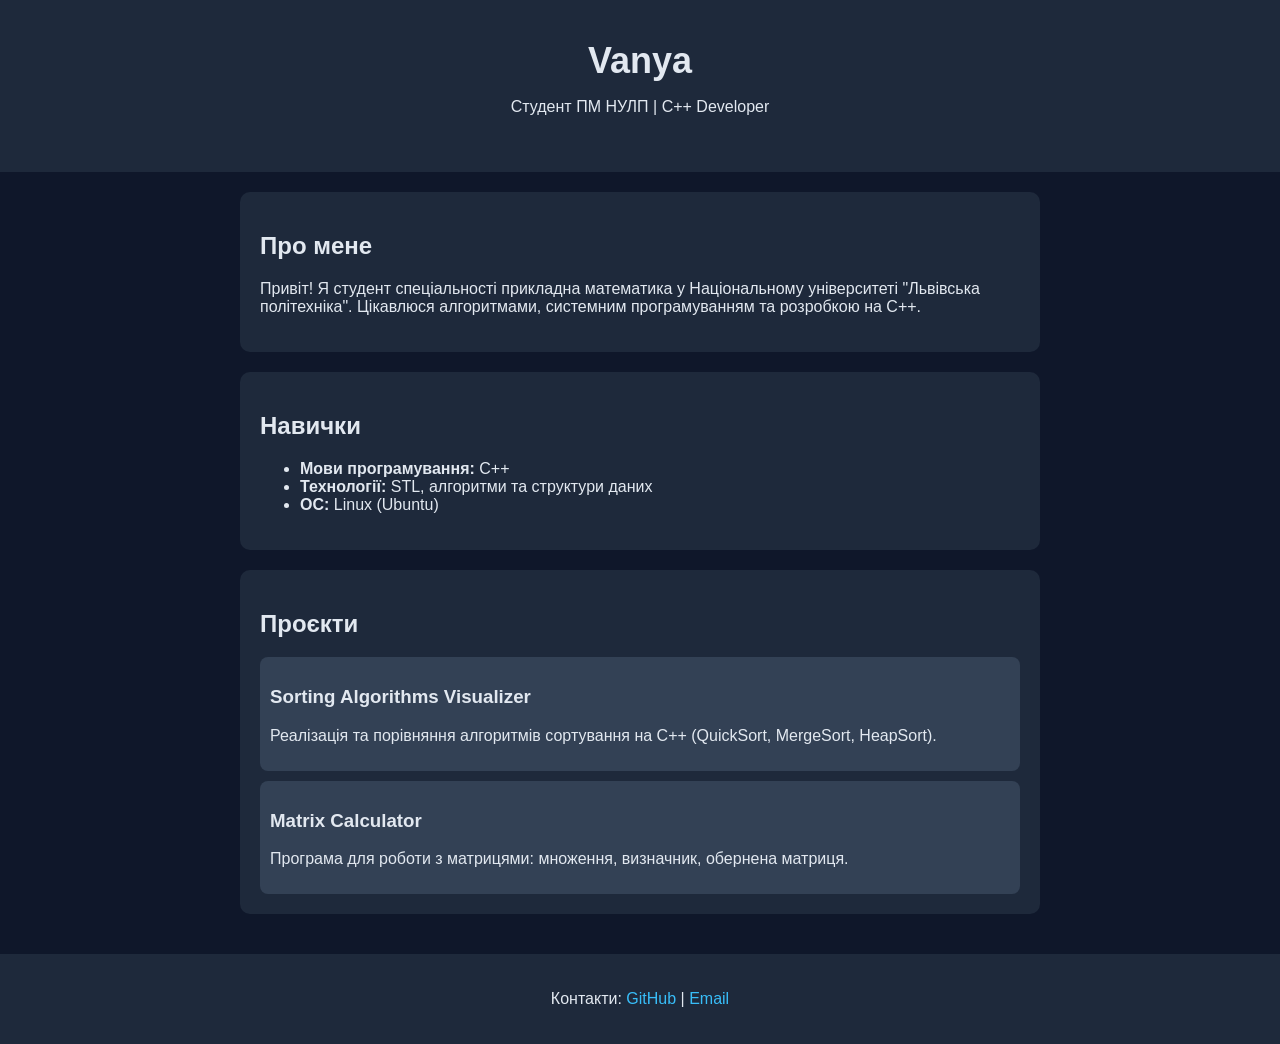
<file: index.html>
<!DOCTYPE html>
<html lang="uk">
<head>
    <meta charset="UTF-8">
    <meta name="viewport" content="width=device-width, initial-scale=1.0">
    <title>Vanya | C++ Developer</title>
    <link rel="stylesheet" href="style.css">
</head>
<body>

    <header>
        <h1>Vanya</h1>
        <p>Студент ПМ НУЛП | C++ Developer</p>
    </header>

    <main>

        <section class="card">
            <h2>Про мене</h2>
            <p>
                Привіт! Я студент спеціальності прикладна математика
                у Національному університеті "Львівська політехніка".
                Цікавлюся алгоритмами, системним програмуванням
                та розробкою на C++.
            </p>
        </section>

        <section class="card">
            <h2>Навички</h2>
            <ul>
                <li><strong>Мови програмування:</strong> C++</li>
                <li><strong>Технології:</strong> STL, алгоритми та структури даних</li>
                <li><strong>ОС:</strong> Linux (Ubuntu)</li>
            </ul>
        </section>

        <section class="card">
            <h2>Проєкти</h2>

            <div class="project">
                <h3>Sorting Algorithms Visualizer</h3>
                <p>
                    Реалізація та порівняння алгоритмів сортування на C++ 
                    (QuickSort, MergeSort, HeapSort).
                </p>
            </div>

            <div class="project">
                <h3>Matrix Calculator</h3>
                <p>
                    Програма для роботи з матрицями: множення, визначник,
                    обернена матриця.
                </p>
            </div>

        </section>

    </main>

    <footer>
        <p>
            Контакти:
            <a href="#">GitHub</a> |
            <a href="mailto:example@gmail.com">Email</a>
        </p>
    </footer>

</body>
</html>
</file>
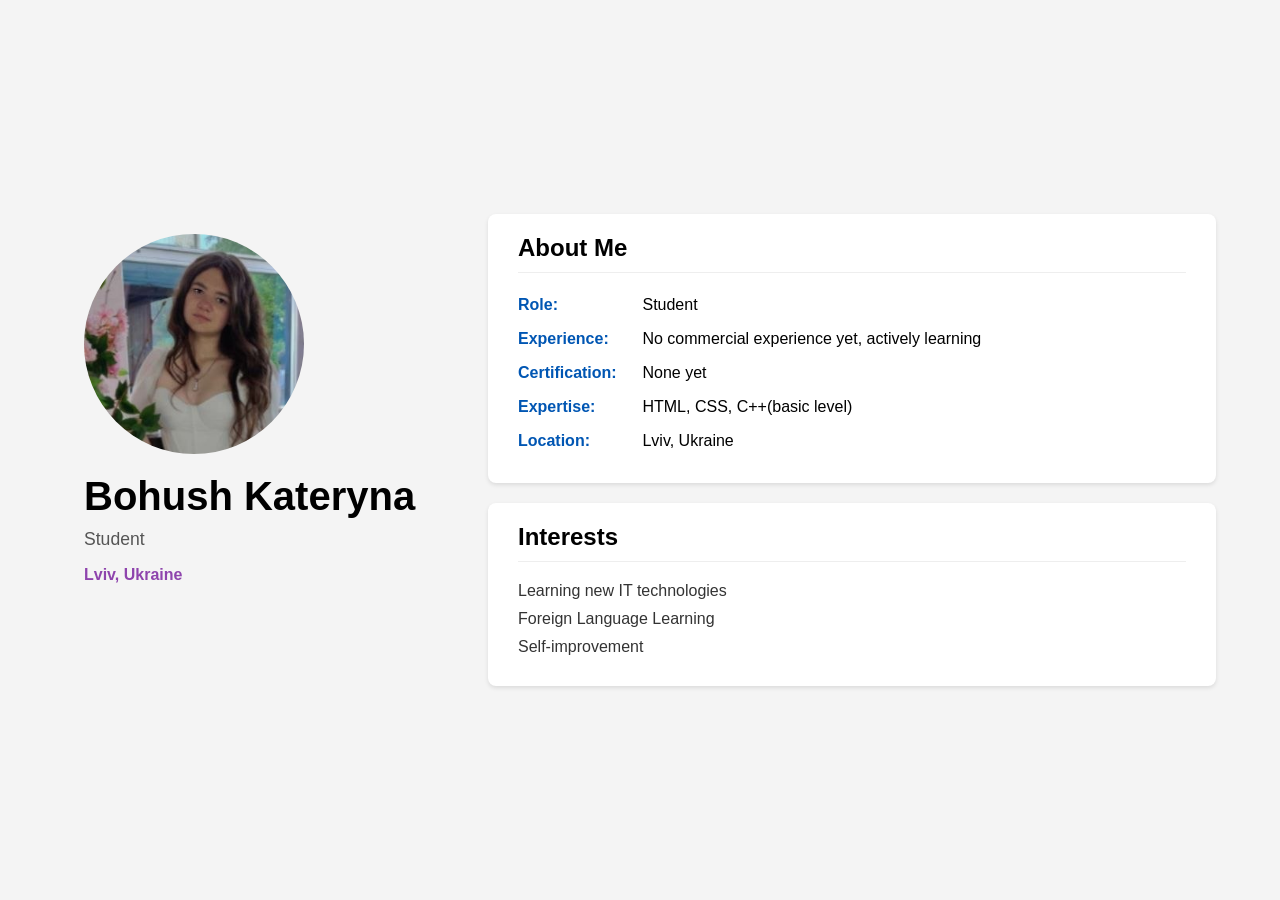
<file: WebpageKath/index.html>
<!DOCTYPE html>
<html lang="en">
<head>
    <meta charset="UTF-8">
    <meta name="viewport" content="width=device-width, initial-scale=1.0">
    <title>Bohush Kateryna - Profile</title>
    <link rel="stylesheet" href="style.css">
</head>
<body>
    <div class="container">
        <div class="profile-summary">
            <div class="profile-photo-container">
             <img src="my_photo.jpg" alt="Bohush Kateryna" class="profile-photo">            </div>
            <div class="profile-title">
                <h1>Bohush Kateryna</h1>
                <p class="tagline">Student</p>
                <p class="location-text">Lviv, Ukraine</p>
            </div>
        </div>

        <div class="profile-details">
            <div class="card about-me">
                <h2>About Me</h2>
                <ul>
                    <li><span class="label">Role:</span> <span class="value">Student</span></li>
                    <li><span class="label">Experience:</span> <span class="value">No commercial experience yet, actively learning</span></li>
                    <li><span class="label">Certification:</span> <span class="value">None yet</span></li>
                    <li><span class="label">Expertise:</span> <span class="value">HTML, CSS, C++(basic level)</span></li>
                    <li><span class="label">Location:</span> <span class="value">Lviv, Ukraine</span></li>
                </ul>
            </div>

            <div class="card interests">
                <h2>Interests</h2>
                <ul>
                    <li>Learning new IT technologies</li>
                    <li>Foreign Language Learning</li>
                    <li>Self-improvement</li>
                </ul>
            </div>
        </div>
    </div>
</body>
</html>
</file>
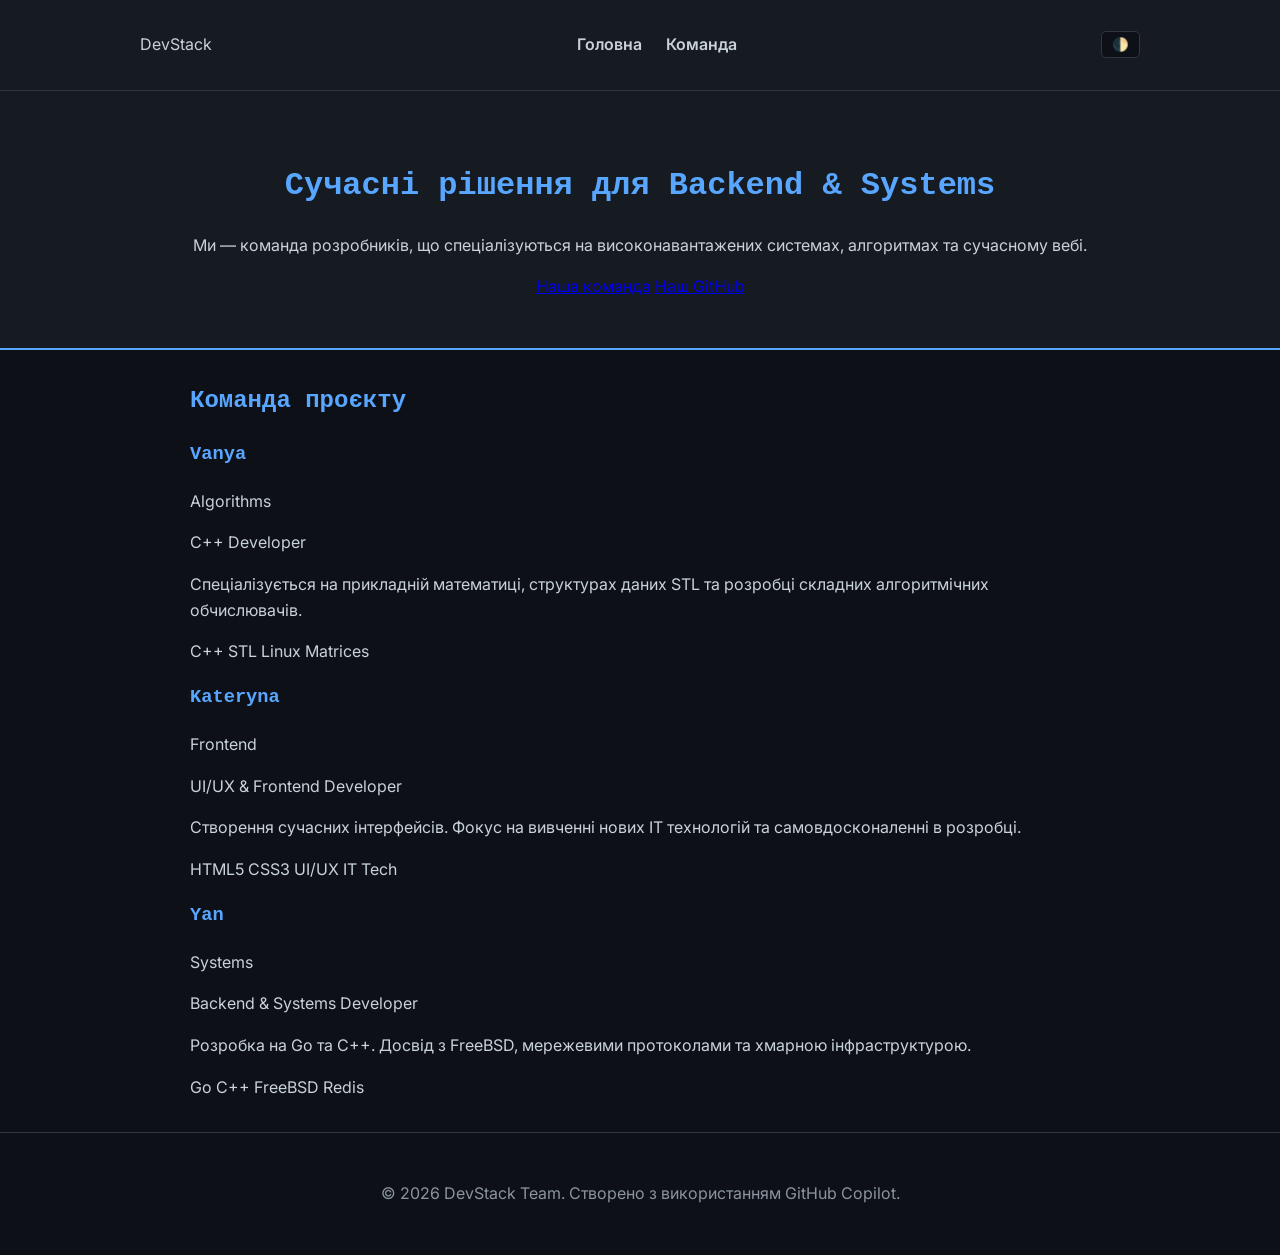
<file: WebpageYan/index.html>
<!DOCTYPE html>
<html lang="uk">
<head>
    <meta charset="UTF-8">
    <meta name="viewport" content="width=device-width, initial-scale=1.0">
    <title>Dev Portfolio | Головна</title>
    <link rel="stylesheet" href="style.css">
    <link href="https://fonts.googleapis.com/css2?family=Inter:wght@300;400;600&display=swap" rel="stylesheet">
</head>
<body data-theme="dark">
    <nav class="navbar">
        <div class="nav-container">
            <span class="logo">Dev<span>Stack</span></span>
            <ul class="nav-links">
                <li><a href="index.html">Головна</a></li>
                <li><a href="#team">Команда</a></li>
            </ul>
            <button id="theme-toggle" class="theme-btn" onclick="toggleTheme()">🌓</button>
        </div>
    </nav>

    <header class="hero">
        <div class="hero-content">
            <h1>Сучасні рішення для Backend & Systems</h1>
            <p>Ми — команда розробників, що спеціалізуються на високонавантажених системах, алгоритмах та сучасному вебі.</p>
            <div class="hero-btns">
                <a href="#team" class="btn-primary">Наша команда</a>
                <a href="https://github.com" class="btn-secondary">Наш GitHub</a>
            </div>
        </div>
    </header>

    <main id="team" class="container">
        <h2 class="section-title">Команда проєкту</h2>
        <div class="member-card">
                <div class="card-header">
                    <h3>Vanya</h3>
                    <span class="badge">Algorithms</span>
                </div>
                <p class="role">C++ Developer</p>
                <p>Спеціалізується на прикладній математиці, структурах даних STL та розробці складних алгоритмічних обчислювачів.</p>
                <div class="skills-tags">
                    <span>C++</span> <span>STL</span> <span>Linux</span> <span>Matrices</span>
                </div>
            </div>

        <div class="member-card">
                <div class="card-header">
                    <h3>Kateryna</h3>
                    <span class="badge">Frontend</span>
                </div>
                <p class="role">UI/UX & Frontend Developer</p>
                <p>Створення сучасних інтерфейсів. Фокус на вивченні нових IT технологій та самовдосконаленні в розробці.</p>
                <div class="skills-tags">
                    <span>HTML5</span> <span>CSS3</span> <span>UI/UX</span> <span>IT Tech</span>
                </div>
            </div>

        <div class="team-grid">
            <div class="member-card">
                <div class="card-header">
                    <h3>Yan</h3>
                    <span class="badge">Systems</span>
                </div>
                <p class="role">Backend & Systems Developer</p>
                <p>Розробка на Go та C++. Досвід з FreeBSD, мережевими протоколами та хмарною інфраструктурою.</p>
                <div class="skills-tags">
                    <span>Go</span> <span>C++</span> <span>FreeBSD</span> <span>Redis</span>
                </div>
            </div>

            
            
        </div>
    </main>

    <footer>
        <p>&copy; 2026 DevStack Team. Створено з використанням GitHub Copilot.</p>
    </footer>

    <script>
    function toggleTheme() {
        const body = document.body;
        // Перевіряємо поточну тему
        const currentTheme = body.getAttribute('data-theme') || 'dark';
        const newTheme = currentTheme === 'dark' ? 'light' : 'dark';
        
        
        body.setAttribute('data-theme', newTheme);
       
        localStorage.setItem('theme', newTheme);
    }

    
    (function() {
        const savedTheme = localStorage.getItem('theme');
        if (savedTheme) {
            document.body.setAttribute('data-theme', savedTheme);
        } else {
            // Якщо нічого не збережено, ставимо dark за замовчуванням
            document.body.setAttribute('data-theme', 'dark');
        }
    })();
</script>
</body>
</html>
</file>
<file: style.css>
body {
    margin: 0;
    font-family: Arial, sans-serif;
    background-color: #0f172a;
    color: #e2e8f0;
}

header {
    text-align: center;
    padding: 40px;
    background: #1e293b;
}

h1 {
    margin: 0;
    font-size: 36px;
}

main {
    padding: 20px;
    max-width: 800px;
    margin: auto;
}

.card {
    background: #1e293b;
    padding: 20px;
    margin-bottom: 20px;
    border-radius: 10px;
}

.project {
    margin-top: 10px;
    padding: 10px;
    background: #334155;
    border-radius: 8px;
}

a {
    color: #38bdf8;
    text-decoration: none;
}

    a:hover {
        text-decoration: underline;
    }

footer {
    text-align: center;
    padding: 20px;
    background: #1e293b;
}
</file>
<file: WebpageKath/style.css>
body {
    font-family: Arial, sans-serif;
    background-color: #f4f4f4;
    color: #333;
    margin: 0;
    padding: 0;
    display: flex;
    justify-content: center;
    align-items: center;
    min-height: 100vh;
}

.container {
    display: flex;
    max-width: 1200px;
    width: 90%;
    margin: 20px;
    background-color: #f4f4f4; 
}

/* Ліва колонка */
.profile-summary {
    flex: 1;
    display: flex;
    flex-direction: column;
    align-items: flex-start;
    padding: 20px;
    margin-right: 20px;
}

.profile-photo-container {
    width: 220px;
    height: 220px;
    margin-bottom: 20px;
}

.profile-photo {
    width: 100%;
    height: 100%;
    object-fit: cover;
    border-radius: 50%; 
}

.profile-title h1 {
    font-size: 2.5em;
    font-weight: bold;
    color: #000;
    margin: 0 0 10px 0;
}

.tagline {
    font-size: 1.1em;
    color: #555;
    margin: 0 0 10px 0;
}

.location-text {
    font-size: 1em;
    color: #8e44ad; 
    font-weight: bold;
}

/* Права колонка */
.profile-details {
    flex: 2;
    display: flex;
    flex-direction: column;
    gap: 20px;
}

.card {
    background-color: #fff;
    padding: 20px 30px;
    border-radius: 8px;
    box-shadow: 0 2px 4px rgba(0,0,0,0.1);
}

.card h2 {
    font-size: 1.5em;
    font-weight: bold;
    color: #000;
    margin-top: 0;
    margin-bottom: 20px;
    border-bottom: 1px solid #eee; 
    padding-bottom: 10px;
}

.card ul {
    list-style-type: none;
    padding: 0;
    margin: 0;
}

/* Стилі для About Me */
.about-me ul li {
    margin-bottom: 10px;
    line-height: 1.5;
}

.label {
    color: #0056b3; 
    font-weight: bold;
    display: inline-block;
    width: 120px; 
}

.value {
    color: #000;
}

/* Стилі для Interests */
.interests ul li {
    margin-bottom: 10px;
    color: #333;
    list-style-type: none; 
}
</file>
<file: WebpageYan/style.css>
:root {
    --bg-main: #0d1117;         
    --bg-card: #161b22;          
    --text-main: #c9d1d9;
    --text-muted: #8b949e;
    --accent-blue: #58a6ff;     
    --accent-green: #3fb950;    
    --border-color: #30363d;
    --header-border: #58a6ff;
}

/* Світла тема (Bonus Task) */
[data-theme="light"] {
    --bg-main: #ffffff;
    --bg-card: #f6f8fa;
    --text-main: #24292f;
    --text-muted: #57606a;
    --accent-blue: #0969da;
    --accent-green: #1a7f37;
    --border-color: #d0d7de;
    --header-border: #0969da;
}

body {
    font-family: 'Inter', -apple-system, sans-serif;
    background-color: var(--bg-main);
    color: var(--text-main);
    line-height: 1.6;
    margin: 0;
    padding: 0;
    transition: all 0.3s ease;
}


.navbar {
    background-color: var(--bg-card);
    border-bottom: 1px solid var(--border-color);
    padding: 1rem 2rem;
    position: sticky;
    top: 0;
    z-index: 1000;
}

.nav-container {
    max-width: 1000px;
    margin: 0 auto;
    display: flex;
    justify-content: space-between;
    align-items: center;
}

.nav-links {
    list-style: none;
    display: flex;
    gap: 1.5rem;
    padding: 0;
}

.nav-links a {
    color: var(--text-main);
    text-decoration: none;
    font-weight: 600;
}

.nav-links a:hover {
    color: var(--accent-blue);
}


header {
    background-color: var(--bg-card);
    padding: 3rem 1rem;
    text-align: center;
    border-bottom: 2px solid var(--header-border);
}

h1, h2, h3 {
    font-family: 'Courier New', Courier, monospace; 
    color: var(--accent-blue);
}

/* Основний контент */
main {
    max-width: 900px;
    margin: 2rem auto;
    padding: 0 1rem;
}

section {
    margin-bottom: 2.5rem;
    background-color: var(--bg-card);
    padding: 1.5rem 2rem;
    border-radius: 8px;
    box-shadow: 0 4px 6px rgba(0, 0, 0, 0.3);
}


.project-card {
    background-color: var(--bg-main);
    padding: 1.2rem;
    margin-top: 1rem;
    border-left: 4px solid var(--accent-green);
    border-radius: 0 8px 8px 0;
}

.project-card h3 {
    color: var(--accent-green);
}


.theme-btn {
    background: var(--bg-main);
    color: var(--text-main);
    border: 1px solid var(--border-color);
    padding: 5px 10px;
    border-radius: 5px;
    cursor: pointer;
}

footer {
    text-align: center;
    padding: 2rem;
    border-top: 1px solid var(--border-color);
    color: var(--text-muted);
}
</file>
